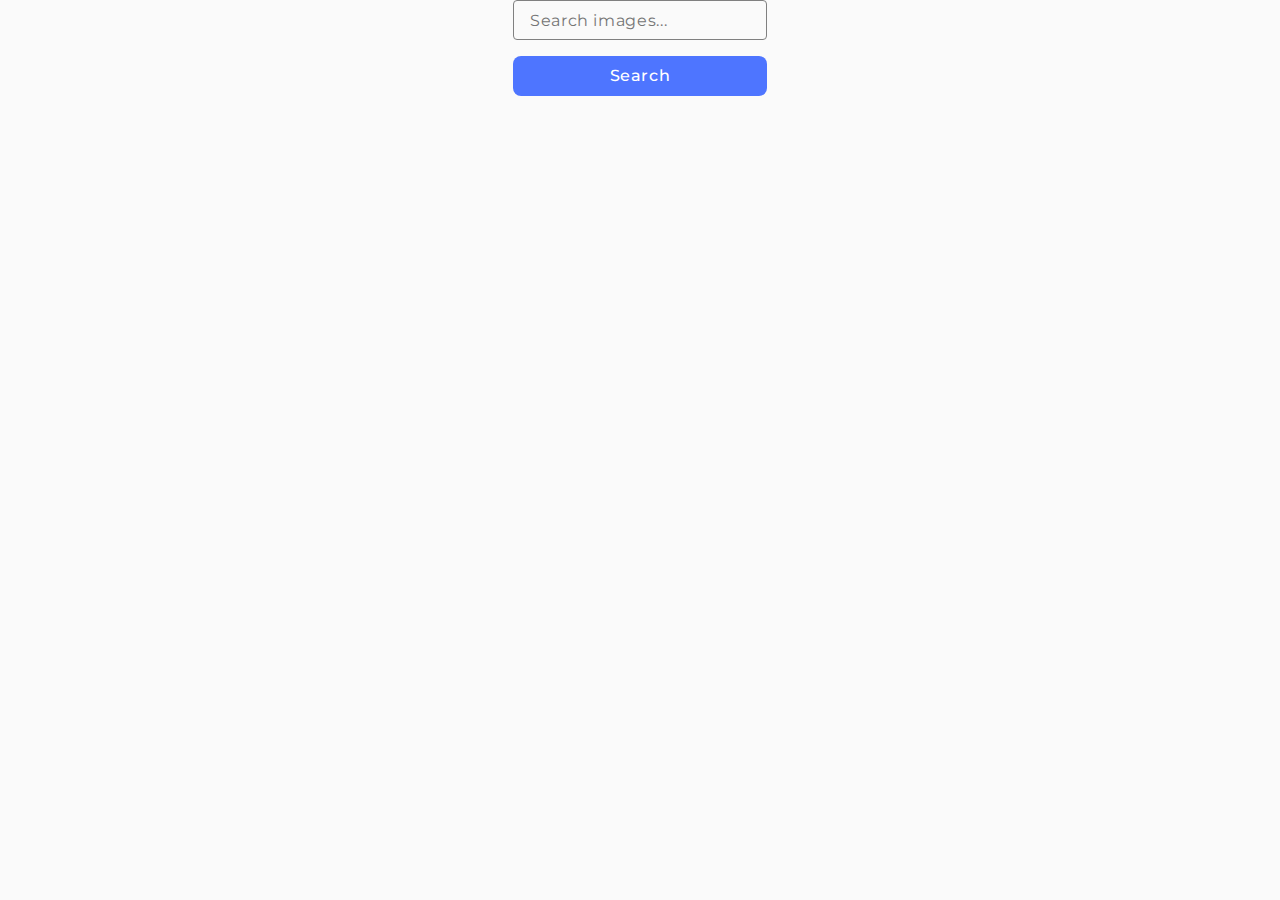
<file: src/index.html>
<!DOCTYPE html>
<html lang="en">
  <head>
    <meta charset="UTF-8" />
    <meta name="viewport" content="width=device-width, initial-scale=1.0" />
    <title>Homework 11</title>
    <link rel="preconnect" href="https://fonts.googleapis.com" />
    <link rel="preconnect" href="https://fonts.gstatic.com" crossorigin />
    <link
      href="https://fonts.googleapis.com/css2?family=Montserrat:wght@400;600&display=swap"
      rel="stylesheet"
    />
    <link rel="stylesheet" href="./css/styles.css" />
  </head>
  <body>
    <div class="container">
      <form class="form">
        <label>
          <input
            type="text"
            name="search-text"
            placeholder="Search images..."
            required
          />
        </label>
        <button type="submit">Search</button>
      </form>

      <span class="loader"></span>

      <ul class="gallery"></ul>
    </div>
    <script type="module" src="./main.js"></script>
  </body>
</html>
</file>
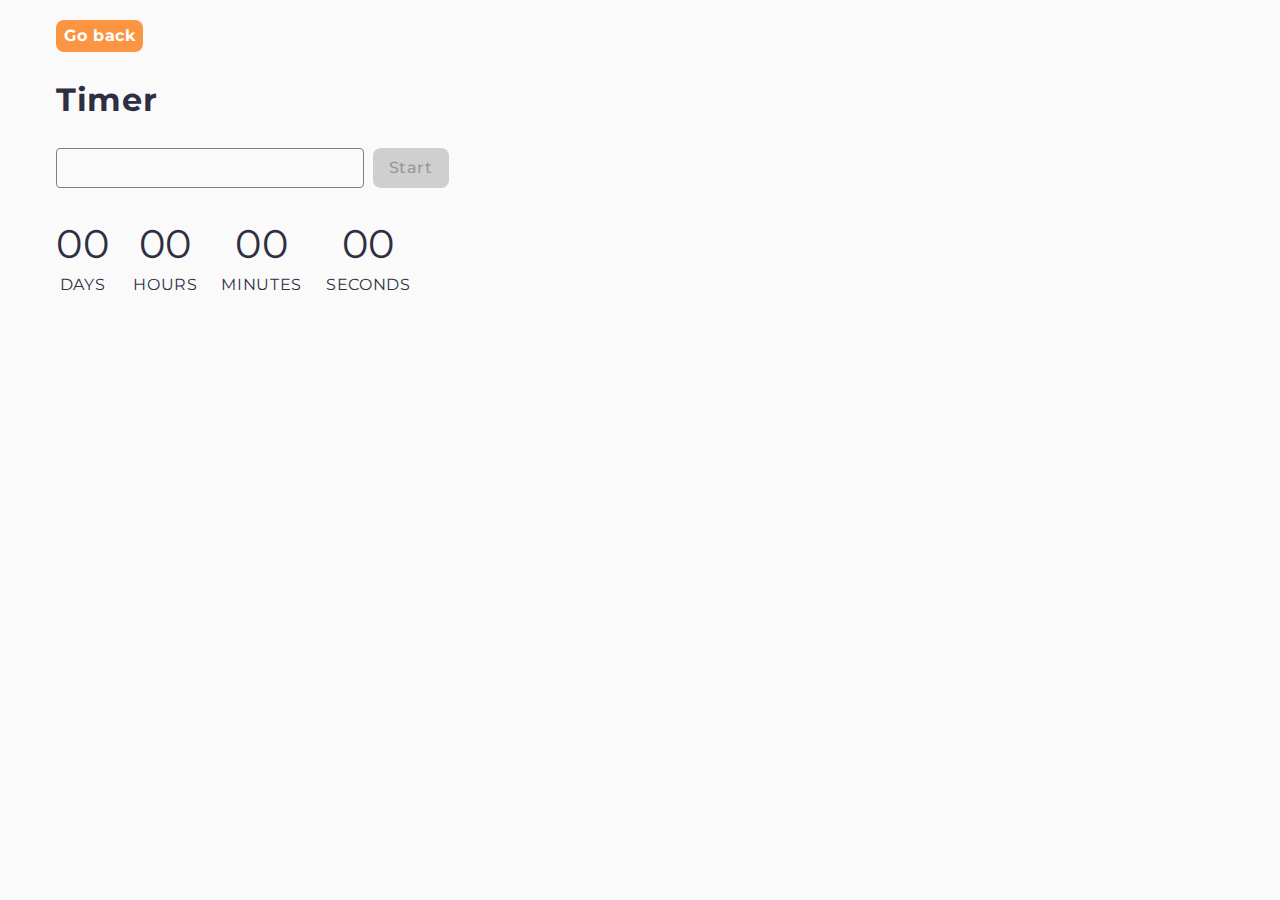
<file: src/1-timer.html>
<!DOCTYPE html>
<html lang="en">
  <head>
    <meta charset="UTF-8" />
    <meta http-equiv="X-UA-Compatible" content="IE=edge" />
    <meta name="viewport" content="width=device-width, initial-scale=1.0" />
    <title>Timer</title>
    <link rel="preconnect" href="https://fonts.googleapis.com" />
    <link rel="preconnect" href="https://fonts.gstatic.com" crossorigin />
    <link
      href="https://fonts.googleapis.com/css2?family=Montserrat:wght@400;500;700&display=swap"
      rel="stylesheet"
    />
    <link rel="stylesheet" href="./css/styles.css" />
  </head>
  <body>
    <main>
      <div class="container">
        <a class="back-link" href="./index.html">Go back</a>
        <h1 class="main-title">Timer</h1>

        <input class="datetime-picker" type="text" id="datetime-picker" />
        <button class="timer-button" type="button" data-start disabled>
          Start
        </button>

        <div class="timer">
          <div class="field">
            <span class="value" data-days>00</span>
            <span class="label">Days</span>
          </div>
          <div class="field">
            <span class="value" data-hours>00</span>
            <span class="label">Hours</span>
          </div>
          <div class="field">
            <span class="value" data-minutes>00</span>
            <span class="label">Minutes</span>
          </div>
          <div class="field">
            <span class="value" data-seconds>00</span>
            <span class="label">Seconds</span>
          </div>
        </div>
      </div>
    </main>

    <script type="module" src="./js/1-timer.js"></script>
  </body>
</html>
</file>
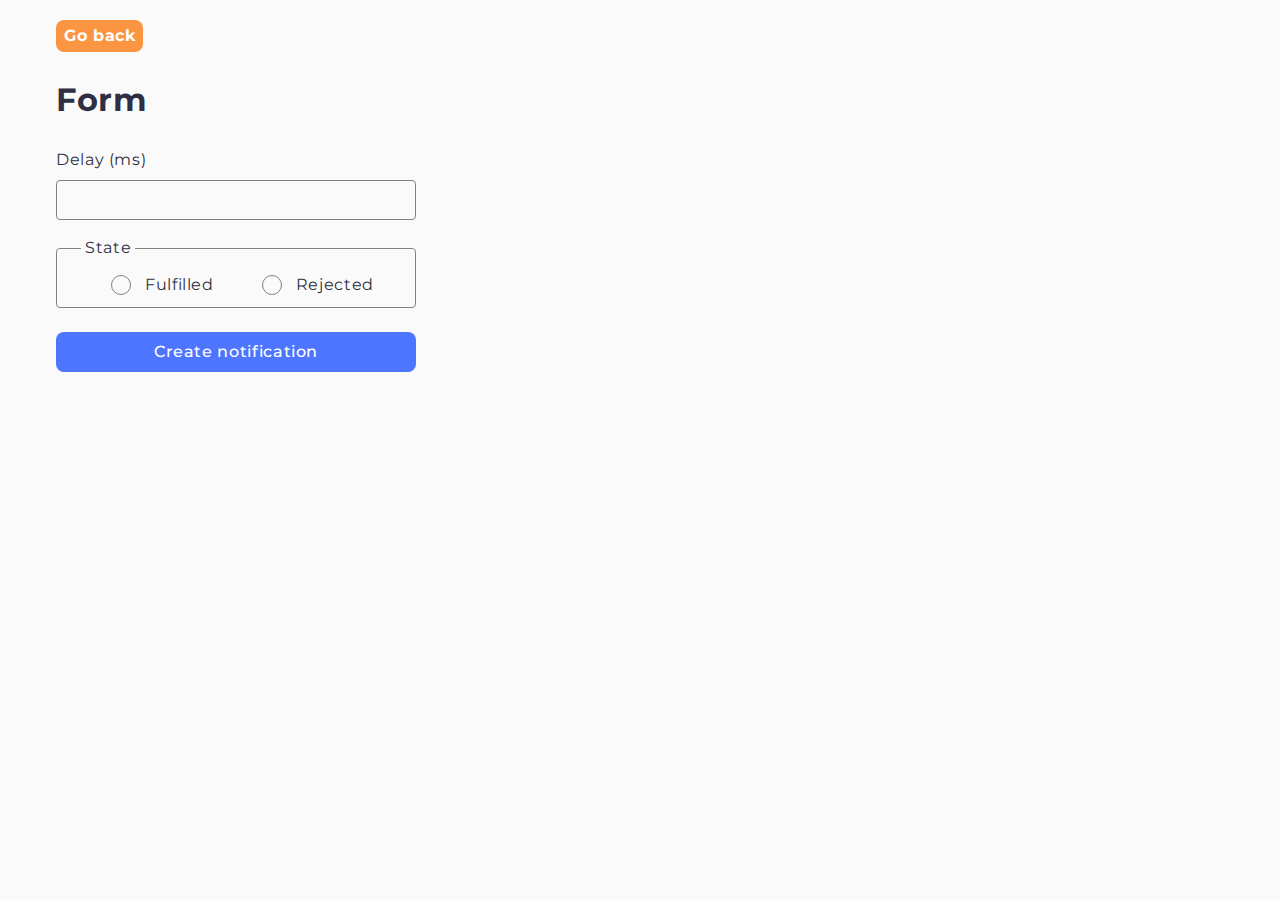
<file: src/2-snackbar.html>
<!DOCTYPE html>
<html lang="en">
  <head>
    <meta charset="UTF-8" />
    <meta http-equiv="X-UA-Compatible" content="IE=edge" />
    <meta name="viewport" content="width=device-width, initial-scale=1.0" />
    <title>Snackbar</title>
    <link rel="preconnect" href="https://fonts.googleapis.com" />
    <link rel="preconnect" href="https://fonts.gstatic.com" crossorigin />
    <link
      href="https://fonts.googleapis.com/css2?family=Montserrat:wght@400;600;700&display=swap"
      rel="stylesheet"
    />
    <link rel="stylesheet" href="./css/styles.css" />
  </head>
  <body>
    <main>
      <div class="container">
        <a class="back-link" href="./index.html">Go back</a>
        <h1 class="main-title">Form</h1>
        <form class="form">
          <label>
            Delay (ms)
            <input class="input-number" type="number" name="delay" required />
          </label>

          <fieldset class="radio-set">
            <legend class="radio-set-legend">State</legend>
            <label class="radio-label">
              <input
                class="radio-input"
                type="radio"
                name="state"
                value="fulfilled"
                required
              />
              Fulfilled
            </label>
            <label class="radio-label">
              <input
                class="radio-input"
                type="radio"
                name="state"
                value="rejected"
                required
              />
              Rejected
            </label>
          </fieldset>

          <button class="submit-btn" type="submit">Create notification</button>
        </form>
      </div>
    </main>
    <script type="module" src="./js/2-snackbar.js"></script>
  </body>
</html>
</file>
<file: src/css/styles.css>
/**
  |============================
  | include css partials with
  | default @import url()
  |============================
*/
/* Common styles */
@import url('./reset.css');
@import url('./base.css');
@import url('./container.css');

/* Sections style */
@import url('./header.css');
@import url('./back-link.css');
@import url('./1-timer.css');
@import url('./2-snackbar.css');
</file>
